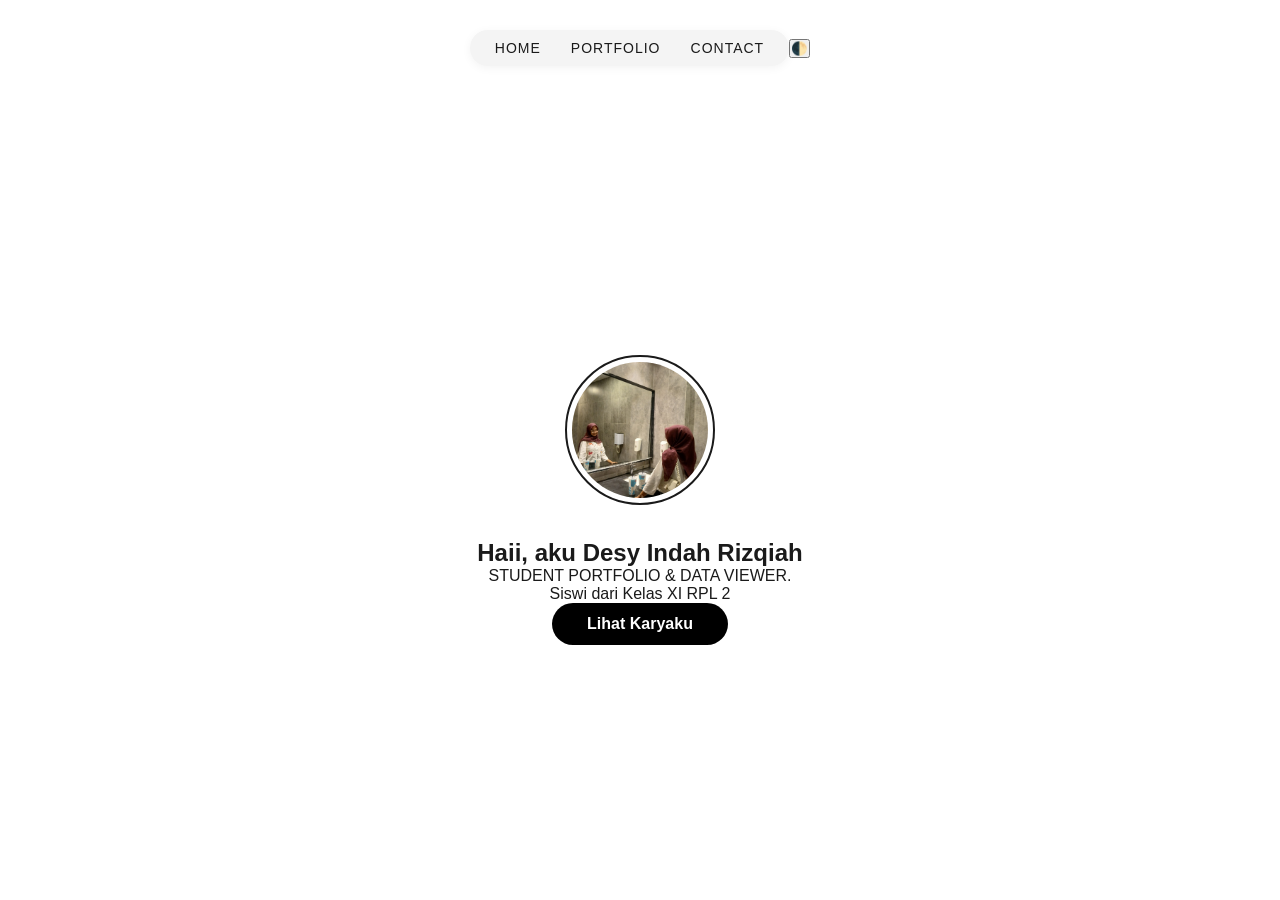
<file: index.html>
<!DOCTYPE html>
<html lang="en">
<head>
  <meta charset="UTF-8">
  <meta name="viewport" content="width=device-width, initial-scale=1.0">
  <title>Minimal Portfolio - Desy</title>
  <link rel="stylesheet" href="style.css">
</head>
<body>
  
  <nav class="top-nav">
    <div class="nav-links">
      <a href="index.html" class="active">Home</a>
      <a href="portfolio.html">Portfolio</a>
      <a href="contact.html">Contact</a>
    </div>
    <!-- ID ini harus cocok dengan yang ada di script.js -->
    <button id="darkModeToggle">🌓</button>
  </nav>

  <main class="container">
    <section class="profile-section">
      <div class="avatar-wrapper">
        <img src="aku.jpg" alt="Profile Photo" class="avatar">
      </div>
      
      <div class="hero-text">
        <h2>Haii, aku Desy Indah Rizqiah</h2>
        <p>STUDENT PORTFOLIO & DATA VIEWER.</p>
        <P>Siswi dari Kelas XI RPL 2</P>
        <div class="buttons">
          <a href="portfolio.html" class="btn-primary">Lihat Karyaku</a>
        </div>
      </div>
    </section>
  </main>

  <!-- Script diletakkan di paling bawah agar tombol darkModeToggle terdeteksi sempurna -->
  <script src="script.js"></script>
</body>
</html>
</file>
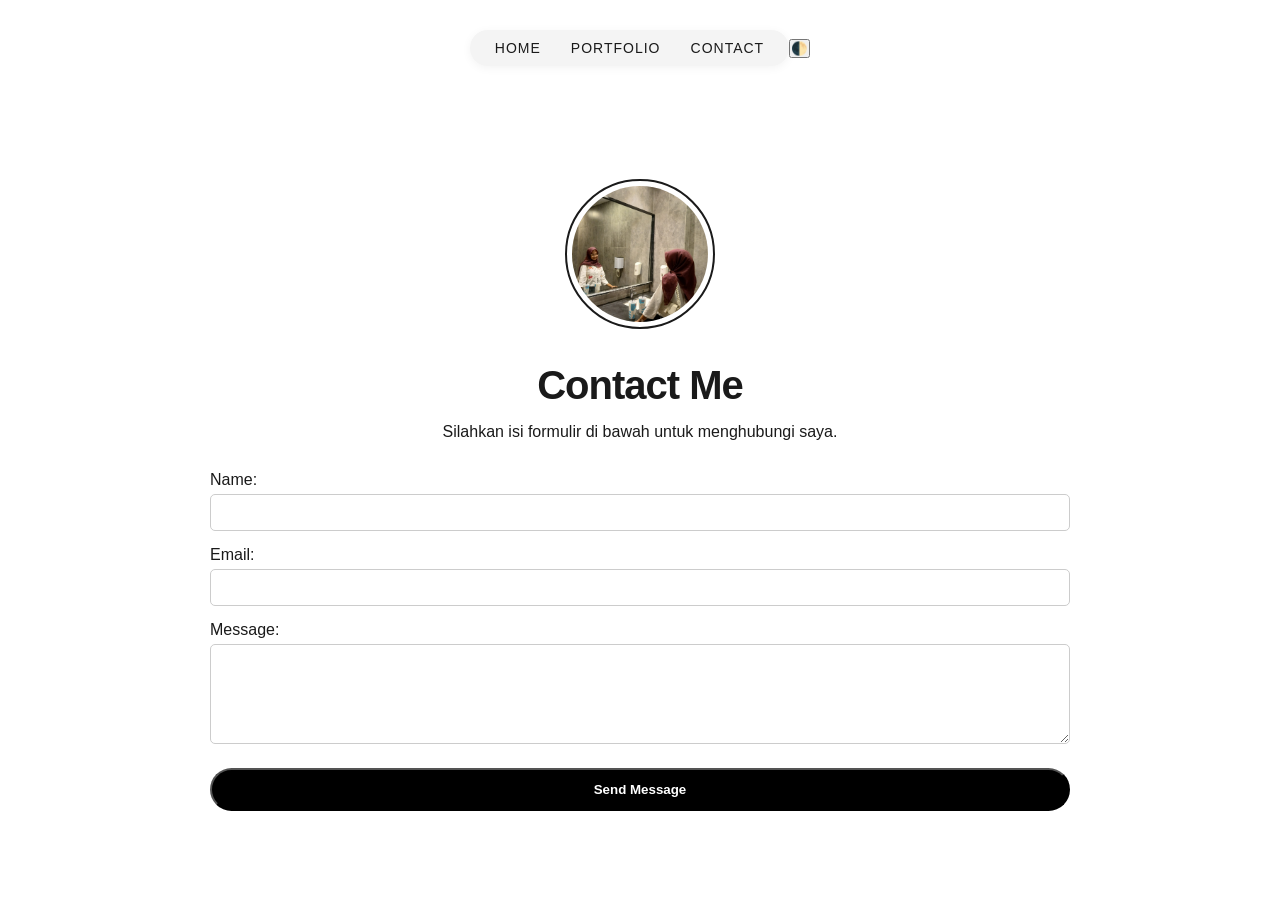
<file: contact.html>
<!DOCTYPE html>
<html lang="en">
<head>
  <meta charset="UTF-8">
  <meta name="viewport" content="width=device-width, initial-scale=1.0">
  <title>Contact - My Portfolio</title>
  <link rel="stylesheet" href="style.css">
</head>
<body>
  
  <!-- Navigasi Atas Tengah (Sama dengan Home) -->
  <nav class="top-nav">
    <div class="nav-links">
      <a href="index.html">Home</a>
      <a href="portfolio.html">Portfolio</a>
      <a href="contact.html" class="active">Contact</a>
    </div>
    <button id="darkModeToggle">🌓</button>
  </nav>

  <main class="container">
    <section class="profile-section">
      <!-- Foto Tetap di Tengah -->
      <div class="avatar-wrapper">
        <img src="aku.jpg" alt="Profile Photo" class="avatar">
      </div>
      
      <div class="hero-text">
        <h1>Contact Me</h1>
        <p>Silahkan isi formulir di bawah untuk menghubungi saya.</p>
        
        <!-- Form Berada di Bawah Teks, Tetap di Tengah -->
        <form id="contactForm" style="margin-top: 30px; text-align: left;">
          <div style="margin-bottom: 15px;">
            <label style="display: block; margin-bottom: 5px;">Name:</label>
            <input type="text" id="name" required style="width: 100%; padding: 10px; border-radius: 5px; border: 1px solid #ccc;">
          </div>
          
          <div style="margin-bottom: 15px;">
            <label style="display: block; margin-bottom: 5px;">Email:</label>
            <input type="email" id="email" required style="width: 100%; padding: 10px; border-radius: 5px; border: 1px solid #ccc;">
          </div>
          
          <div style="margin-bottom: 20px;">
            <label style="display: block; margin-bottom: 5px;">Message:</label>
            <textarea id="message" required style="width: 100%; padding: 10px; border-radius: 5px; border: 1px solid #ccc; height: 100px;"></textarea>
          </div>
          
          <button type="submit" class="btn-primary" style="width: 100%;">Send Message</button>
          <p id="formMessage" style="margin-top: 10px; text-align: center;"></p>
        </form>
      </div>
    </section>
  </main>

  <script src="script.js"></script>
</body>
</html>
</file>
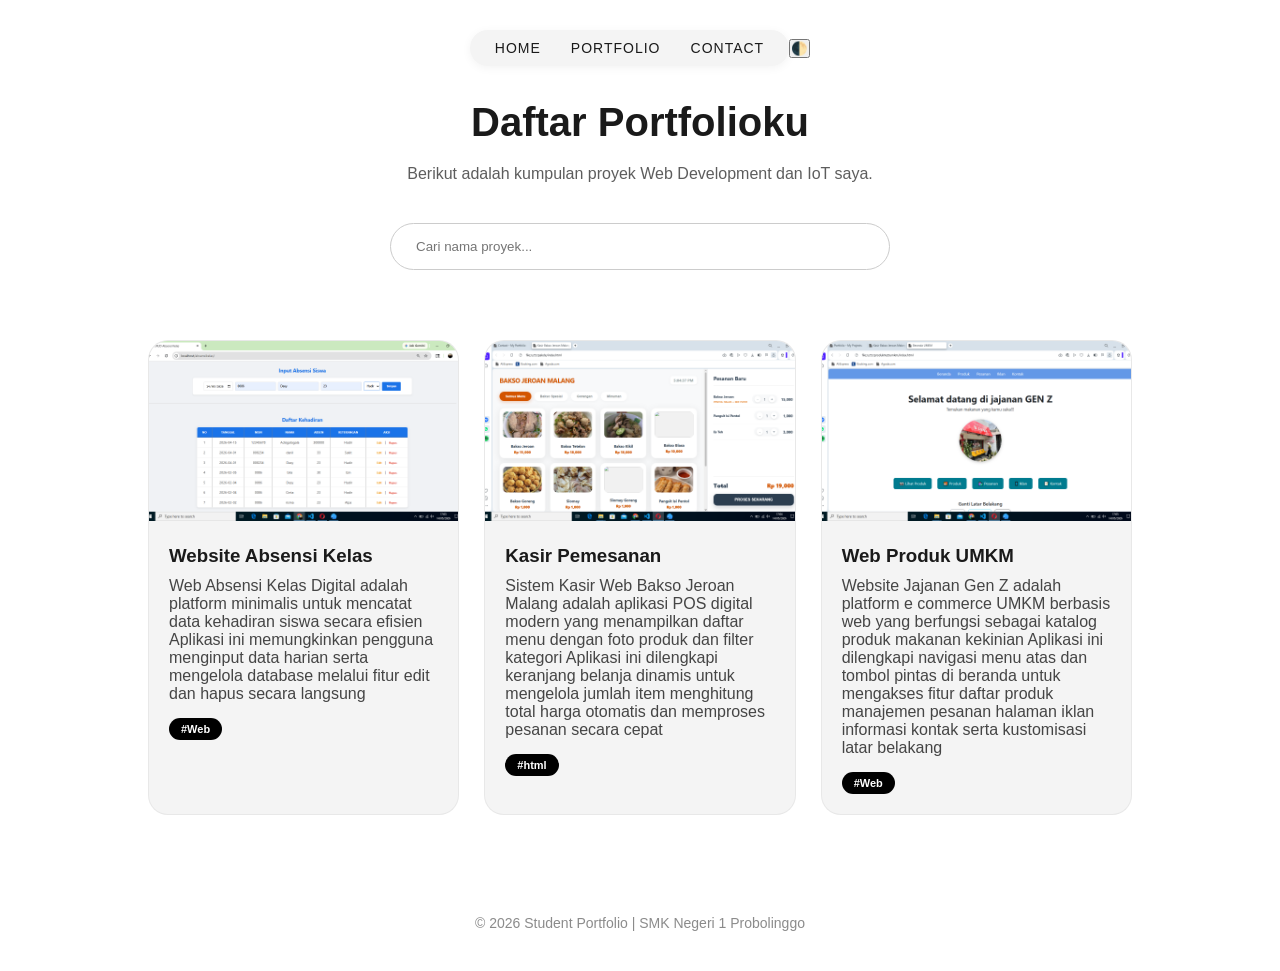
<file: portfolio.html>
<!DOCTYPE html>
<html lang="en">
<head>
  <meta charset="UTF-8">
  <meta name="viewport" content="width=device-width, initial-scale=1.0">
  <title>Portfolio - My Projects</title>
  <link rel="stylesheet" href="style.css">
</head>
<body>

  <!-- Navigasi Atas Tengah -->
  <nav class="top-nav">
    <div class="nav-links">
      <a href="index.html">Home</a>
      <a href="portfolio.html" class="active">Portfolio</a>
      <a href="contact.html">Contact</a>
    </div>
    <button id="darkModeToggle">🌓</button>
  </nav>

  <!-- Konten Utama Portfolio -->
  <main>
    <section style="padding: 100px 10% 40px;"> <!-- Padding atas ditambah agar tidak tertutup nav -->
      <h2 style="text-align: center; margin-bottom: 20px; font-size: 2.5rem;">Daftar Portfolioku</h2>
      <p style="text-align: center; margin-bottom: 40px; opacity: 0.7;">Berikut adalah kumpulan proyek Web Development dan IoT saya.</p>
      
      <!-- Search Bar -->
      <div style="display: flex; justify-content: center; margin-bottom: 30px;">
        <input type="text" id="searchBar" placeholder="Cari nama proyek..." 
               style="padding: 15px 25px; width: 100%; max-width: 500px; border-radius: 50px; border: 1px solid #ccc; outline: none;">
      </div>

      <!-- Wadah Kartu Proyek -->
      <div id="projectContainer" class="grid">
        <!-- Kartu akan muncul secara otomatis di sini melalui script.js -->
      </div>
    </section>
  </main>

  <!-- Modal untuk membesarkan gambar -->
  <div id="imageModal" class="modal">
    <span class="close-modal">&times;</span>
    <img class="modal-content" id="imgFull">
  </div>

  <!-- Footer sederhana -->
  <footer style="text-align: center; padding: 40px; opacity: 0.5; font-size: 14px;">
    &copy; 2026 Student Portfolio | SMK Negeri 1 Probolinggo
  </footer>

  <!-- Script untuk menarik data dari JSON -->
  <script src="script.js"></script>
</body>
</html>
</file>
<file: style.css>
/* 1. Reset & Base */
* { 
    margin: 0; 
    padding: 0; 
    box-sizing: border-box; 
}

/* 2. Pengaturan Variabel Utama (Tema Terang) */
:root {
  --bg: #ffffff;
  --text: #1a1a1a;
  --accent: #000000;
  --gray: #f4f4f4;
  --card-bg: #ffffff;
}

/* 3. Pengaturan Variabel (Tema Gelap) */
body.dark-mode {
  --bg: #121212;
  --text: #ffffff;
  --accent: #ffffff;
  --gray: #1e1e1e;
  --card-bg: #1e1e1e;
}

/* 4. Terapkan Variabel ke Body */
body {
  font-family: 'Inter', sans-serif;
  background-color: var(--bg) !important;
  color: var(--text) !important;
  transition: background-color 0.3s, color 0.3s;
  margin: 0;
  min-height: 100vh;
}

/* 5. Navigation */
.top-nav {
  position: fixed;
  top: 0;
  width: 100%;
  display: flex;
  justify-content: center;
  align-items: center;
  padding: 30px;
  z-index: 100;
}

.nav-links {
  background: var(--gray);
  padding: 10px 25px;
  border-radius: 50px;
  display: flex;
  gap: 30px;
  transition: 0.3s;
  box-shadow: 0 2px 10px rgba(0,0,0,0.05);
}

.nav-links a {
  text-decoration: none;
  color: var(--text);
  font-size: 14px;
  font-weight: 500;
  text-transform: uppercase;
  letter-spacing: 1px;
}

/* 6. Perbaikan Tampilan Tombol Ganti Tema */
.theme-switch {
  /* Posisi */
  position: absolute;
  right: 30px;
  
  /* Bentuk & Ukuran */
  width: 45px;
  height: 45px;
  border-radius: 50%;
  
  /* Warna & Border */
  background: var(--gray);
  border: 1px solid rgba(0,0,0,0.1);
  color: var(--text);
  
  /* Konten di Tengah */
  display: flex;
  align-items: center;
  justify-content: center;
  font-size: 20px;
  cursor: pointer;
  
  /* Animasi & Shadow */
  transition: all 0.3s ease;
  box-shadow: 0 4px 6px rgba(0,0,0,0.1);
}

.theme-switch:hover {
  transform: scale(1.1) rotate(15deg);
  background: var(--accent);
  color: var(--bg);
}

.theme-switch:focus {
  outline: none;
}

/* 7. Layout & Container */
.container {
  min-height: 100vh;
  display: flex;
  justify-content: center;
  align-items: center;
  text-align: center;
  padding-top: 100px;
  background-color: transparent !important;
}

.profile-section {
  max-width: 900px;
  width: 100%;
  padding: 20px;
}

.avatar-wrapper { margin-bottom: 30px; }
.avatar {
  width: 150px;
  height: 150px;
  border-radius: 50%;
  object-fit: cover;
  border: 2px solid var(--text);
  padding: 5px;
}

.hero-text h1 {
  font-size: 2.5rem;
  font-weight: 800;
  margin-bottom: 15px;
  letter-spacing: -1px;
}

/* 8. Grid & Card Portfolio */
.grid {
  display: grid;
  grid-template-columns: repeat(auto-fit, minmax(280px, 1fr));
  gap: 25px;
  margin-top: 50px;
  padding: 20px;
}

.card {
  background: var(--gray);
  border-radius: 20px;
  overflow: hidden;
  text-align: left;
  transition: 0.3s;
  border: 1px solid rgba(0,0,0,0.05);
}

.card:hover { transform: translateY(-10px); }

.card img {
  width: 100%;
  height: 180px;
  object-fit: cover;
  cursor: pointer;
}

.card-content { padding: 20px; }
.card-content h3 { color: var(--text); margin-bottom: 10px; }
.card-content p { color: var(--text); opacity: 0.8; margin-bottom: 15px; }

.tag {
  display: inline-block;
  padding: 5px 12px;
  background: var(--accent);
  color: var(--bg);
  border-radius: 50px;
  font-size: 11px;
  font-weight: bold;
}

/* 9. Buttons */
.btn-primary {
  display: inline-block;
  padding: 12px 35px;
  background: var(--accent);
  color: var(--bg);
  text-decoration: none;
  border-radius: 50px;
  font-weight: bold;
}

/* 10. Modal Lightbox */
.modal {
  display: none; 
  position: fixed;
  z-index: 1000;
  left: 0; top: 0;
  width: 100%; height: 100%;
  background-color: rgba(0,0,0,0.9);
  justify-content: center;
  align-items: center;
}

.modal-content {
  max-width: 85%;
  max-height: 85%;
  border-radius: 10px;
}

.close-modal {
  position: absolute;
  top: 20px; right: 35px;
  color: white;
  font-size: 40px;
  cursor: pointer;
}

/* 11. Responsive */
@media (max-width: 600px) {
  .hero-text h1 { font-size: 2rem; }
  .nav-links { gap: 15px; padding: 10px 15px; }
  .theme-switch { right: 10px; width: 35px; height: 35px; font-size: 16px; }
}
</file>
